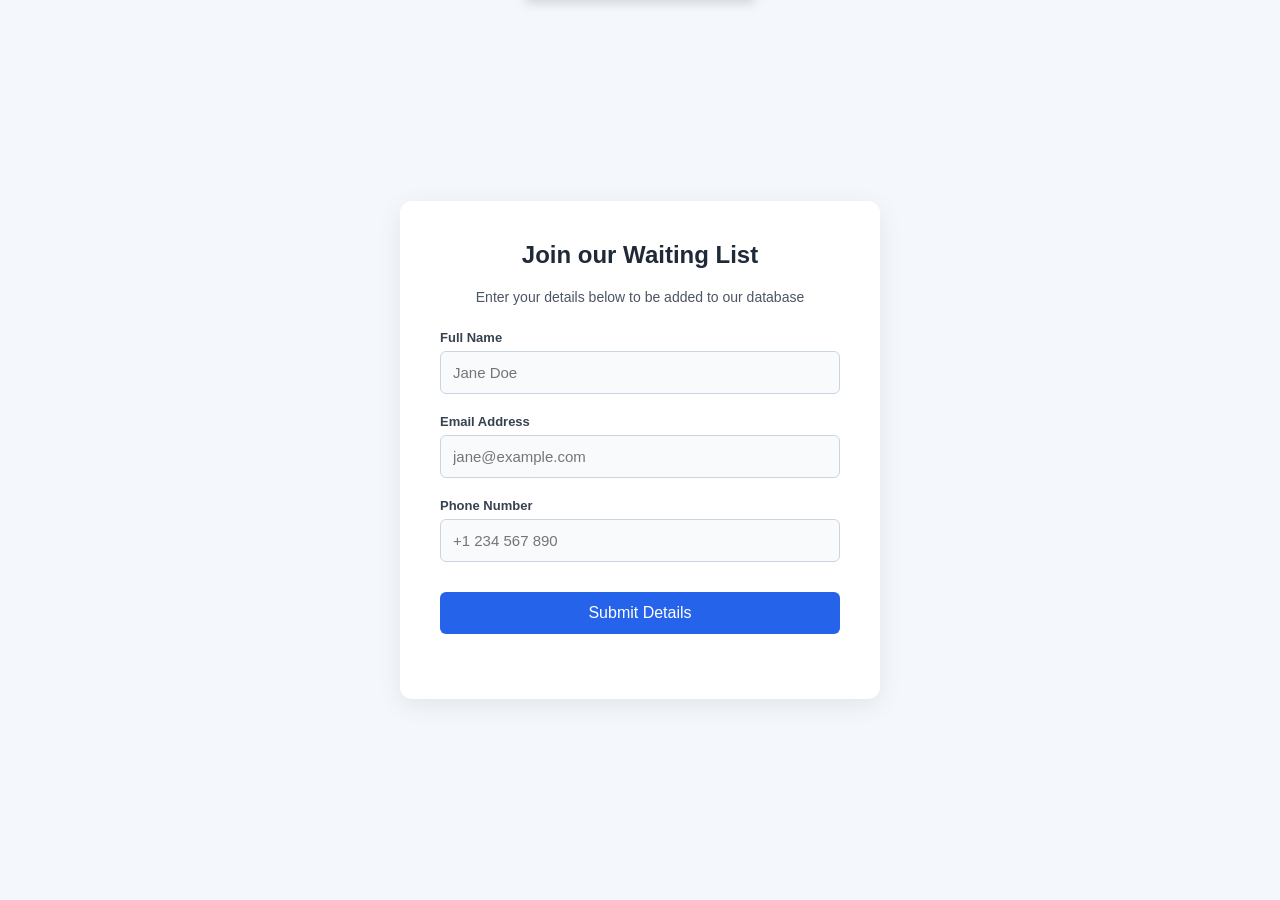
<file: contact-form/index.html>
<!DOCTYPE html>
<html lang="en">
<head>
    <meta charset="UTF-8">
    <meta name="viewport" content="width=device-width, initial-scale=1.0">
    <title>Data Collection Form</title>
    <link rel="stylesheet" href="styles.css">
</head>
<body>

    <div class="main-container">
        <div class="form-box">
            <h2>Join our Waiting List</h2>
            <p>Enter your details below to be added to our database</p>

            <form id="sheet-form">
                <div class="form-group">
                    <label for="fullName">Full Name</label>
                    <input type="text" id="fullName" name="name" placeholder="Jane Doe" required>
                </div>

                <div class="form-group">
                    <label for="emailAddress">Email Address</label>
                    <input type="email" id="emailAddress" name="email" placeholder="jane@example.com" required>
                </div>

                <div class="form-group">
                    <label for="phoneNumber">Phone Number</label>
                    <input type="tel" id="phoneNumber" name="phone" placeholder="+1 234 567 890" required>
                </div>

                <button type="submit" id="submitBtn">Submit Details</button>
                <p id="msg"></p>
            </form>
        </div>
    </div>

    <!-- Popup for confirmation -->
    <div id="popup" class="popup">
        <p>Details submitted successfully!</p>
    </div>

    <script src="script.js"></script>
</body>
</html>
</file>
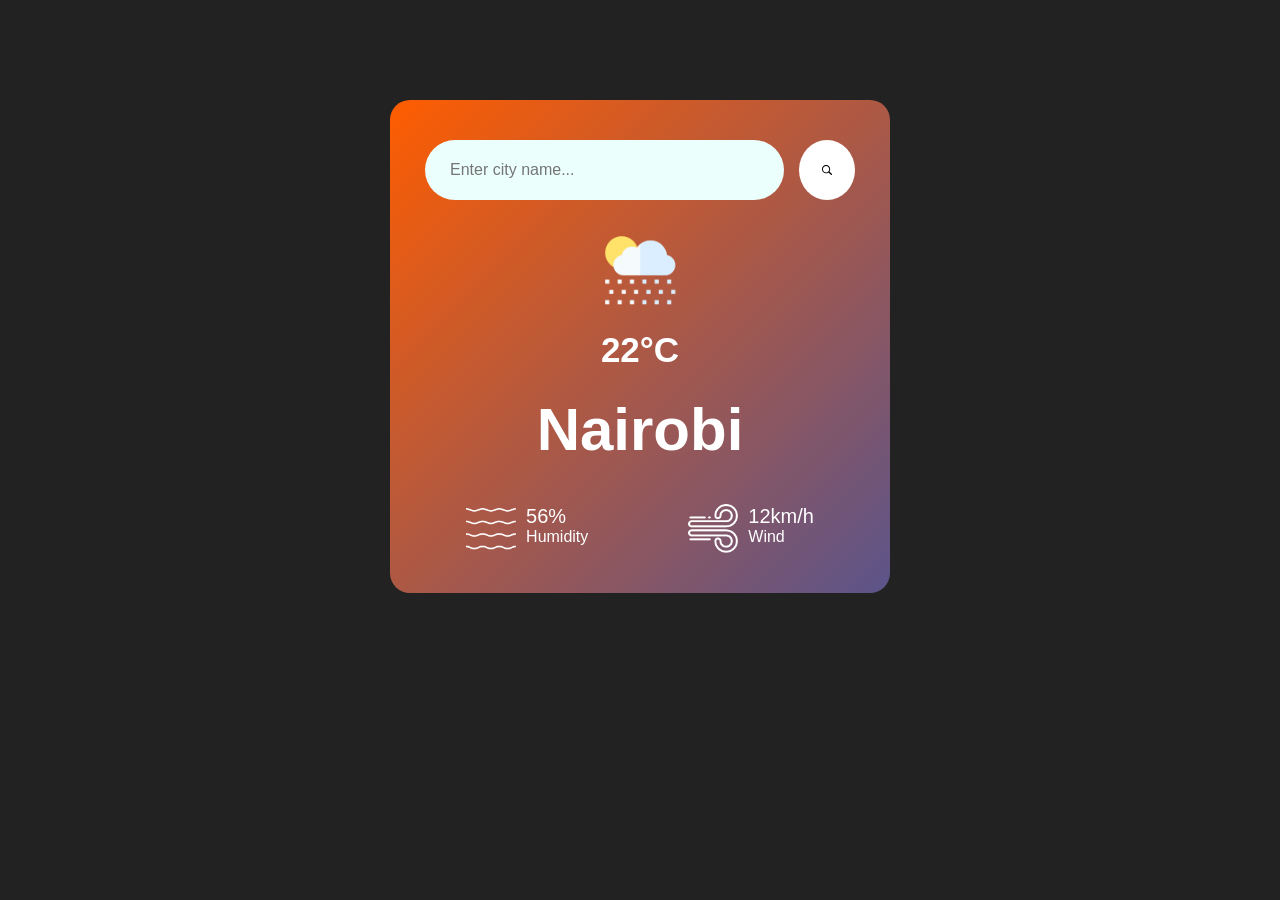
<file: weather-app/index.html>
<!DOCTYPE html>
<html lang="en">
<head>
  <meta charset="UTF-8" />
  <meta name="viewport" content="width=device-width, initial-scale=1.0" />
  <title>Weather Application</title>
  <link rel="stylesheet" href="styles.css" />
</head>
<body>

  <div class="card">
    <div class="search">
      <input class="search-input" type="text" placeholder="Enter city name..." spellcheck="false" />
      <button><img src="images/search-icon.svg" alt="search" /></button>
    </div>

    <div class="error">
      <p>Invalid city name</p>
    </div>

    <div class="weather">
      <img class="weather-icon" src="images/rain.png" alt="weather icon" />
      <h1 class="temp">22°C</h1>
      <h2 class="weather-city">Nairobi</h2>

      <div class="details">
        <div class="col">
          <img class="humidity-icon" src="images/humidity.png" alt="humidity icon" />
          <div>
            <p class="humidity">56%</p>
            <p>Humidity</p>
          </div>
        </div>

        <div class="col">
          <img class="wind-icon" src="images/wind.png" alt="wind icon" />
          <div>
            <p class="wind">12km/h</p>
            <p>Wind</p>
          </div>
        </div>
      </div>
    </div>
  </div>

  <script src="script.js"></script>
</body>
</html>
</file>
<file: contact-form/styles.css>
body {
    margin: 0;
    padding: 0;
    font-family: 'Helvetica', sans-serif;
    background-color: #f4f7fb;
    display: flex;
    justify-content: center;
    align-items: center;
    height: 100vh;
}

.main-container {
    width: 100%;
    padding: 20px;
}

.form-box {
    background: white;
    max-width: 400px;
    margin: 0 auto;
    padding: 40px;
    border-radius: 12px;
    box-shadow: 0 6px 25px rgba(0, 0, 0, 0.08);
}

h2 {
    text-align: center;
    color: #1f2937;
    margin-top: 0;
}

p {
    text-align: center;
    color: #4b5563;
    font-size: 14px;
    margin-bottom: 25px;
}

.form-group {
    margin-bottom: 20px;
}

label {
    display: block;
    margin-bottom: 6px;
    font-weight: bold;
    font-size: 13px;
    color: #374151;
    text-transform: capitalize;
}

input {
    width: 100%;
    padding: 12px;
    box-sizing: border-box;
    border: 1px solid #cbd5e1;
    border-radius: 6px;
    font-size: 15px;
    background-color: #f9fafb;
    transition: border-color 0.25s, box-shadow 0.25s;
}

input:focus {
    border-color: #2563eb;
    box-shadow: 0 0 0 3px rgba(37, 99, 235, 0.2);
    outline: none;
}

button {
    width: 100%;
    padding: 12px;
    background-color: #2563eb;
    color: white;
    border: none;
    border-radius: 6px;
    font-size: 16px;
    cursor: pointer;
    transition: background 0.3s ease;
    margin-top: 10px;
}

button:hover {
    background-color: #1e40af;
}

#msg {
    margin-top: 15px;
    font-weight: bold;
    text-align: center;
    color: #2563eb;
}

/* Popup styling */
.popup {
    position: fixed;
    top: -80px; /* hidden above screen */
    left: 50%;
    transform: translateX(-50%);
    background-color: #2563eb;
    color: white;
    padding: 12px 20px;
    border-radius: 6px;
    font-size: 14px;
    box-shadow: 0 4px 12px rgba(0,0,0,0.15);
    transition: top 0.4s ease;
    z-index: 9999;
}

.popup.show {
    top: 20px; /* slides down into view */
}
</file>
<file: weather-app/styles.css>
* {
  margin: 0;
  padding: 0;
  font-family: 'Poppins', sans-serif;
  box-sizing: border-box;
}

body {
  background-color: #222;
}

.card {
  width: 90%;
  max-width: 500px;
  background: linear-gradient(135deg, #fe5d00, #5b548a);
  color: #fff;
  margin: 100px auto 0;
  border-radius: 20px;
  padding: 40px 35px;
  text-align: center;
}

.search {
  width: 100%;
  display: flex;
  align-items: center;
  justify-content: space-between;
}

.search-input {
  border: 0;
  outline: 0;
  background: #ebfffc;
  color: #555;
  padding: 10px 25px;
  height: 60px;
  border-radius: 50px;
  flex: 1;
  margin-right: 15px;
  font-size: 16px;
}

.search button {
  border: none;
  background: #ffffff;
  padding: 28px;
  border-radius: 50%;
  cursor: pointer;
  width: 50px;
  height: 60px;
  display: flex;
  align-items: center;
  justify-content: center;
}

.search button img {
  width: 28px;
  height: 10px;
  margin-top: 0px;
}

.weather-icon {
  width: 100px;
  margin-top: 20px;
}

.weather h1 {
  font-size: 35px;
  font-weight: 600;
  margin-top: 10px;
  margin-bottom: 15px;
}

.weather h2 {
  font-size: 60px;
  font-weight: 700;
  margin-top: 10px;
}

.details {
  display: flex;
  align-items: center;
  justify-content: center;
  gap: 100px;
  padding: 0;
  margin-top: 40px;
}

.col {
  display: flex;
  align-items: center;
  text-align: left;
}

.col img {
  width: 50px;
  margin-right: 10px;
}

/* FIXED selector */
.humidity,
.wind {
  font-size: 20px;
  margin-top: -6px;
}

.weather {
  display: none;
  display: flex;
  flex-direction: column;
  align-items: center;
  justify-content: center;
  text-align: center;
}

.error {
  text-align: left;
  margin-left: 20px;
  font-size: 14px;
  margin-top: 10px;
  display: none;
}
</file>
